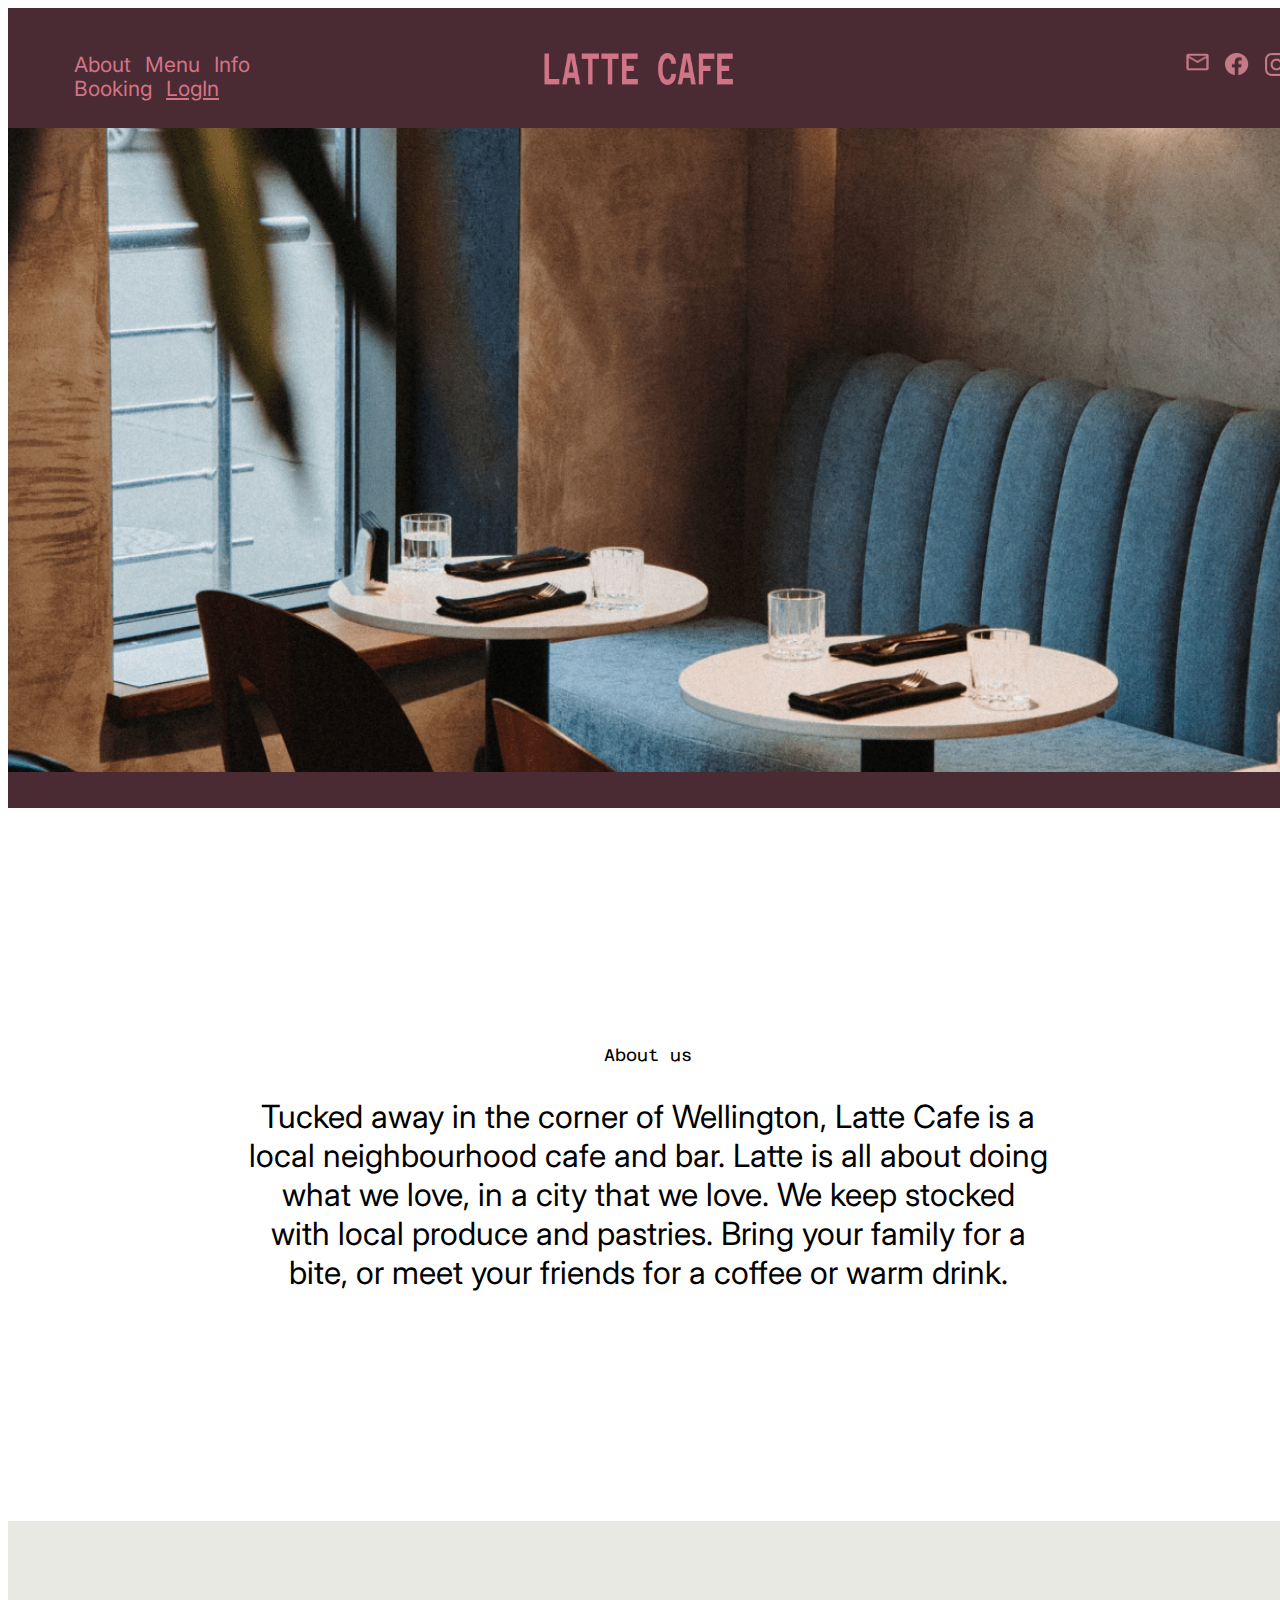
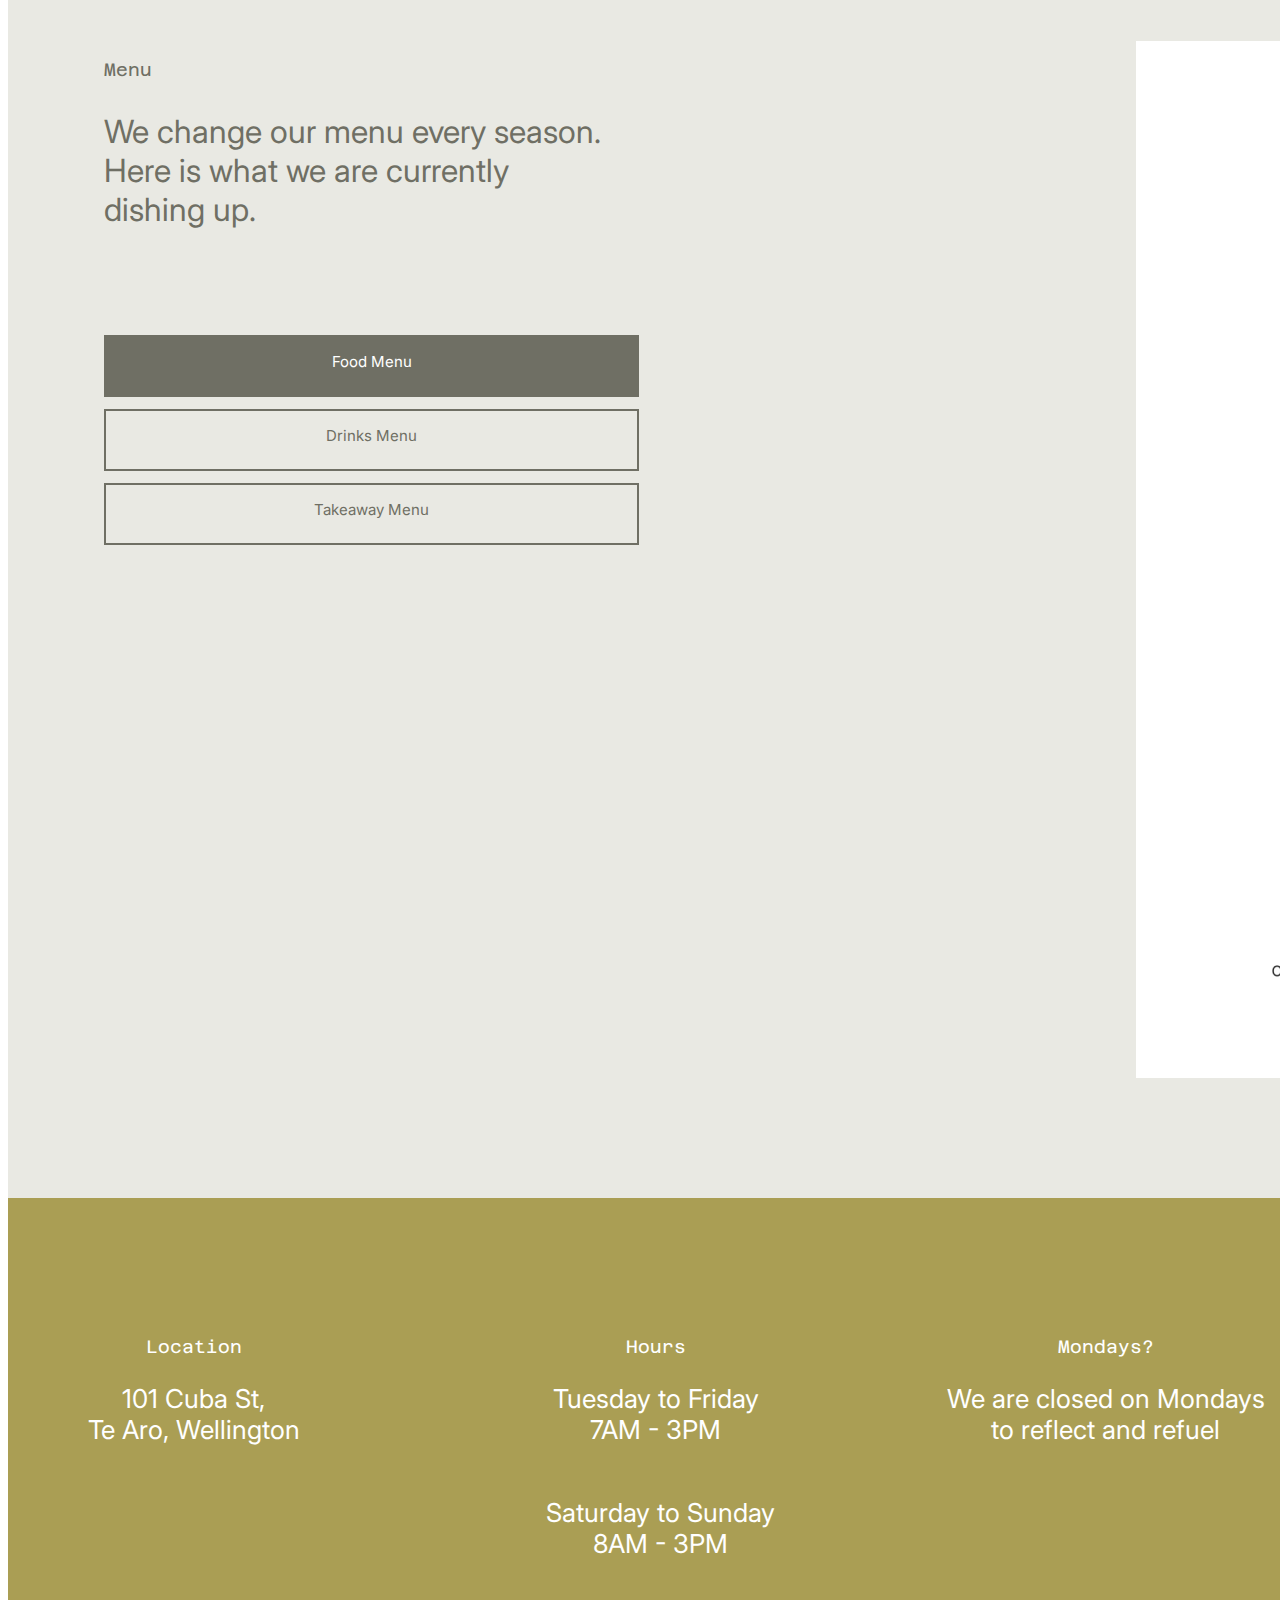
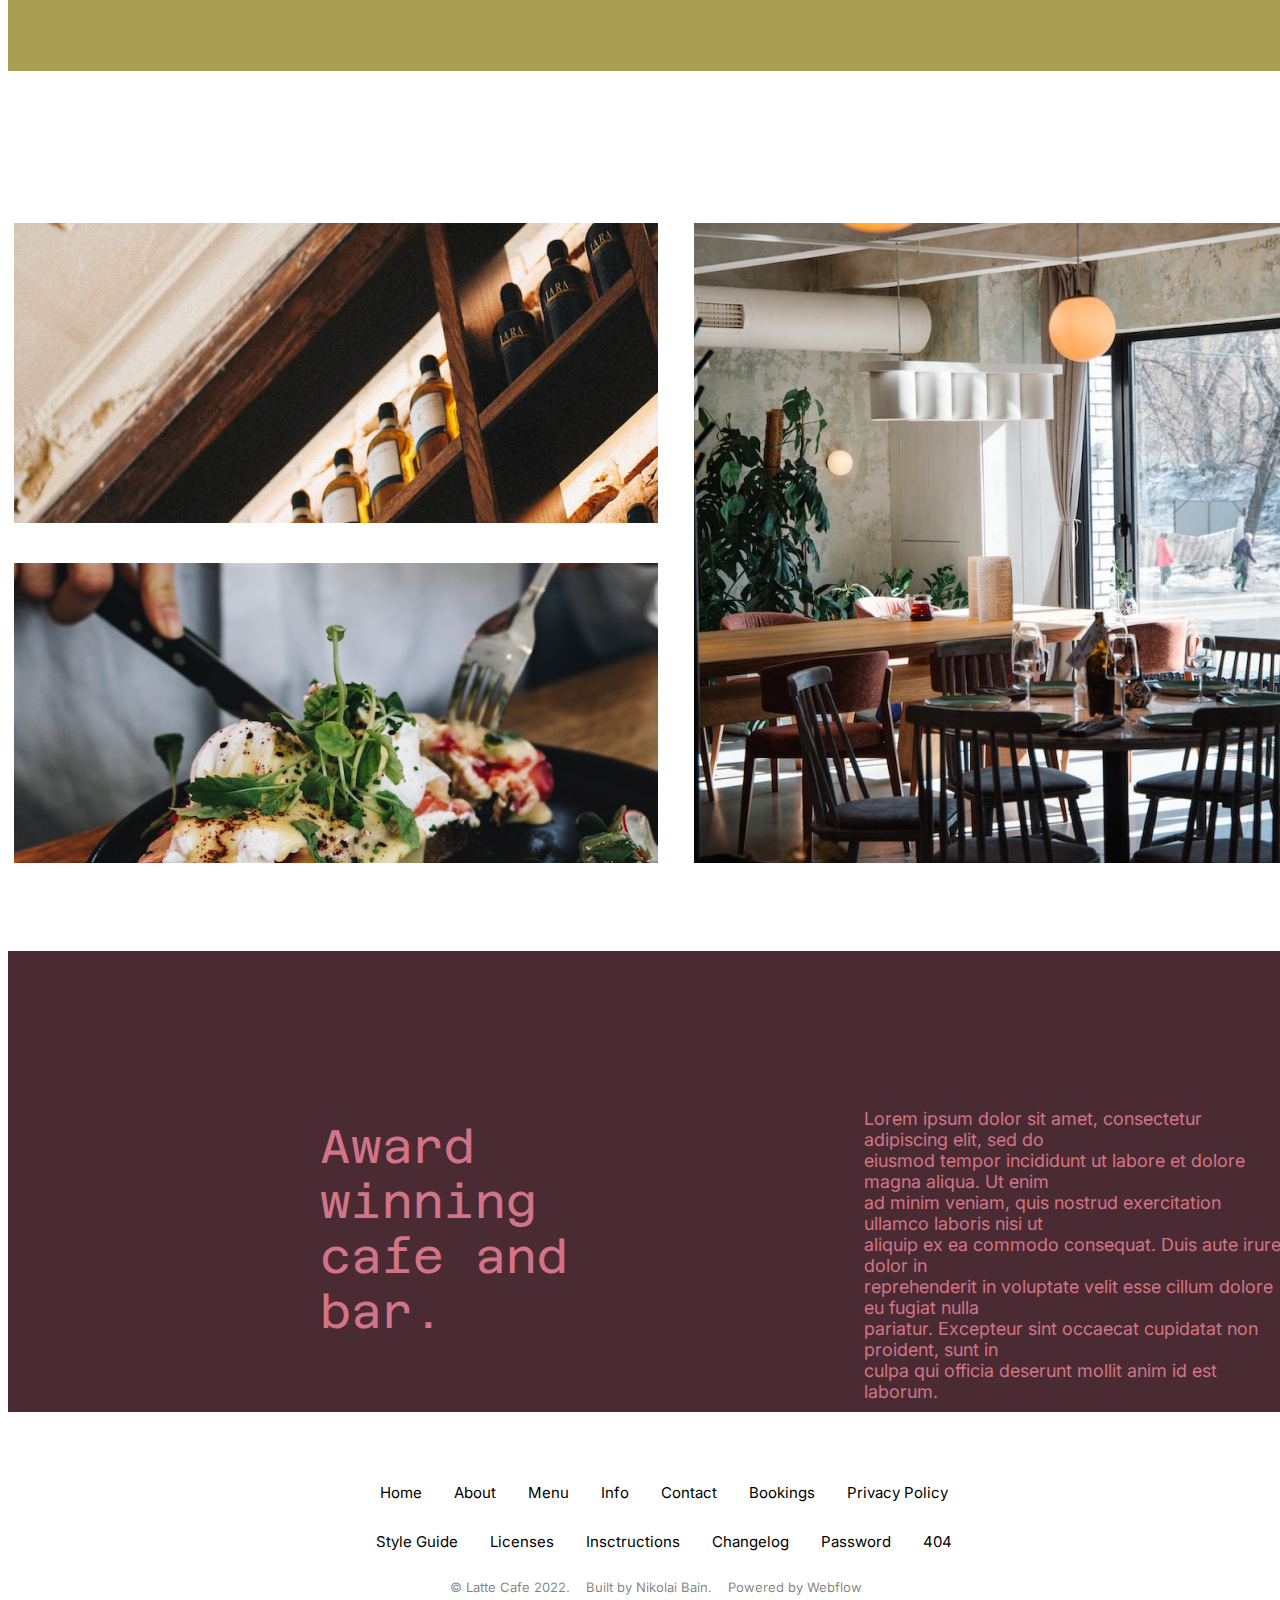
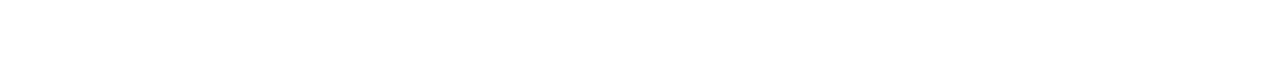
<file: index.html>
<!DOCTYPE html>

<head>
    <meta charset="UTF-8">
    <link rel="stylesheet" href="css/style.css">
    <link href="https://fonts.googleapis.com/css2?family=Inter&display=swap" rel="stylesheet">
    <link
        href="https://fonts.googleapis.com/css2?family=Azeret+Mono:ital,wght@0,500;1,400;1,500&family=Inter&display=swap"
        rel="stylesheet">
    <title>LATTE CAFE</title>
</head>

<body class="container">
    <div class="headBlock">

        <div class=wrapper>

            <nav class="menu">
                <a href="#YakAbout" class="nav-link">About</a>
                <a href="#YakMenu" class="nav-link">Menu</a>
                <a href="#YakHoursInfo" class="nav-link">Info</a>
                <a href="" class="nav-link">Booking</a>
                <a href="login.html" class="nav-link"><ins>LogIn</ins></a>
            </nav>
            <div class="imageBlock">
                <img class="imageOne" src="img/naming.png">
            </div>

            <div class="socials">
                <img class="letterImage" src="img/letter.png">
                <img class="facebookImage" src="img/facebook.png">
                <img class="instaImage" src="img/insta.png">
            </div>
        </div>
    </div>

    <div class="middleBlock">
        <img class="cafeImage" src="img/chairs.jpg">
    </div>

    <div class="aboutBlock">
        <a name="YakAbout"></a>
        <div class="centerTextBlock">
            <p class="about">About us</p>
            <p class="textAbout">Tucked away in the corner of Wellington,
                Latte Cafe is a <br> local neighbourhood cafe and bar.
                Latte is all about doing <br>what we love, in a city that
                we love. We keep stocked <br> with local produce and
                pastries. Bring your family for a <br> bite, or meet your
                friends for a coffee or warm drink.</p>
        </div>
    </div>

    <div class="menuBlock">
        <a name="YakMenu"></a>
        <div class="centerMenuBlock">
            <div class="leftSide">
                <div class="words">
                    <p class="menuWord">Menu</p>
                    <p class="someText">We change our menu every season. <br>
                        Here is what we are currently <br> dishing up.</p>
                </div>

                <div class="rectangles">
                    <div class="rectangle1">
                        <p class="rectangle1Text">
                            Food Menu
                        </p>
                    </div>
                    <div class="space"><br></div>
                    <div class="rectangle2">
                        <p class="otherRectanglesText">
                            Drinks Menu
                        </p>
                    </div>
                    <div class="space"><br></div>
                    <div class="rectangle3">
                        <p class="otherRectanglesText">
                            Takeaway Menu
                        </p>
                    </div>
                </div>
            </div>
            <div class="rightSide">
                <img class="menuImage" src="img/menu.jpg">
            </div>
        </div>

    </div>

    <div class="timeBlock">
        <a name="YakHoursInfo"></a>
        <div class="hoursBlock">
            <div class="upHoursBlock">
                <div class="leftHoursBlock">
                    <p class="firstRow">Location</p>
                    <p class="secondRow">101 Cuba St,<br>Te Aro, Wellington</p>
                </div>
                <div class="centerHoursBlock">
                    <p class="firstRow">Hours</p>
                    <p class="secondRow">Tuesday to Friday<br>7AM - 3PM</p>
                </div>
                <div class="rightHoursBlock">
                    <p class="firstRow">Mondays?</p>
                    <p class="secondRow">We are closed on Mondays<br>to reflect and refuel</p>
                </div>
            </div>
            <div class="downHoursBlock">
                <div class="bottomHoursBlock">
                    <p class="secondRow">Saturday to Sunday<br>8AM - 3PM</p>
                </div>
            </div>
        </div>
    </div>

    <div class="cafePhotosBlock">
        <div class="cafePhotos">
            <div class="leftPictures">
                <img class="bottlesPicture" src="img/bottles.jpg">
                <img class="foodPicture" src="img/food.jpg">
            </div>
            <div class="rightPicture">
                <img class="chairPicture" src="img/cafe.jpg">
            </div>
        </div>
    </div>

    <div class="infoBlock">
        <div class="infoTextBlock">
            <div class="leftInfo">
                <p class="leftInfoText">Award winning <br> cafe and bar.</p>
            </div>
            <div class="rightInfo">
                <p class="rightInfoText">Lorem ipsum dolor sit amet, consectetur adipiscing elit, sed do<br>
                    eiusmod tempor incididunt ut labore et dolore magna aliqua. Ut enim <br>
                    ad minim veniam, quis nostrud exercitation ullamco laboris nisi ut <br>
                    aliquip ex ea commodo consequat. Duis aute irure dolor in <br>
                    reprehenderit in voluptate velit esse cillum dolore eu fugiat nulla <br>
                    pariatur. Excepteur sint occaecat cupidatat non proident, sunt in <br>
                    culpa qui officia deserunt mollit anim id est laborum.</p>
            </div>
        </div>
    </div>

    <div class="lastBlock">

        <div class="quadrLastBlock">

            <div class="firstRowLast">
                <p class="blackWords">Home</p>
                <p class="blackWords">About</p>
                <p class="blackWords">Menu</p>
                <p class="blackWords">Info</p>
                <p class="blackWords">Contact</p>
                <p class="blackWords">Bookings</p>
                <p class="blackWords">Privacy Policy</p>
            </div>

            <div class="secondRowLast">
                <p class="blackWords">Style Guide</p>
                <p class="blackWords">Licenses</p>
                <p class="blackWords">Insctructions</p>
                <p class="blackWords">Changelog</p>
                <p class="blackWords">Password</p>
                <p class="blackWords">404</p>
            </div>

            <div class="thirdRowLast">
                <p class="transparentWords">© Latte Cafe 2022.</p>
                <p class="transparentWords">Built by Nikolai Bain.</p>
                <p class="transparentWords">Powered by Webflow</p>
            </div>

        </div>

    </div>

</body>

</html>
</file>
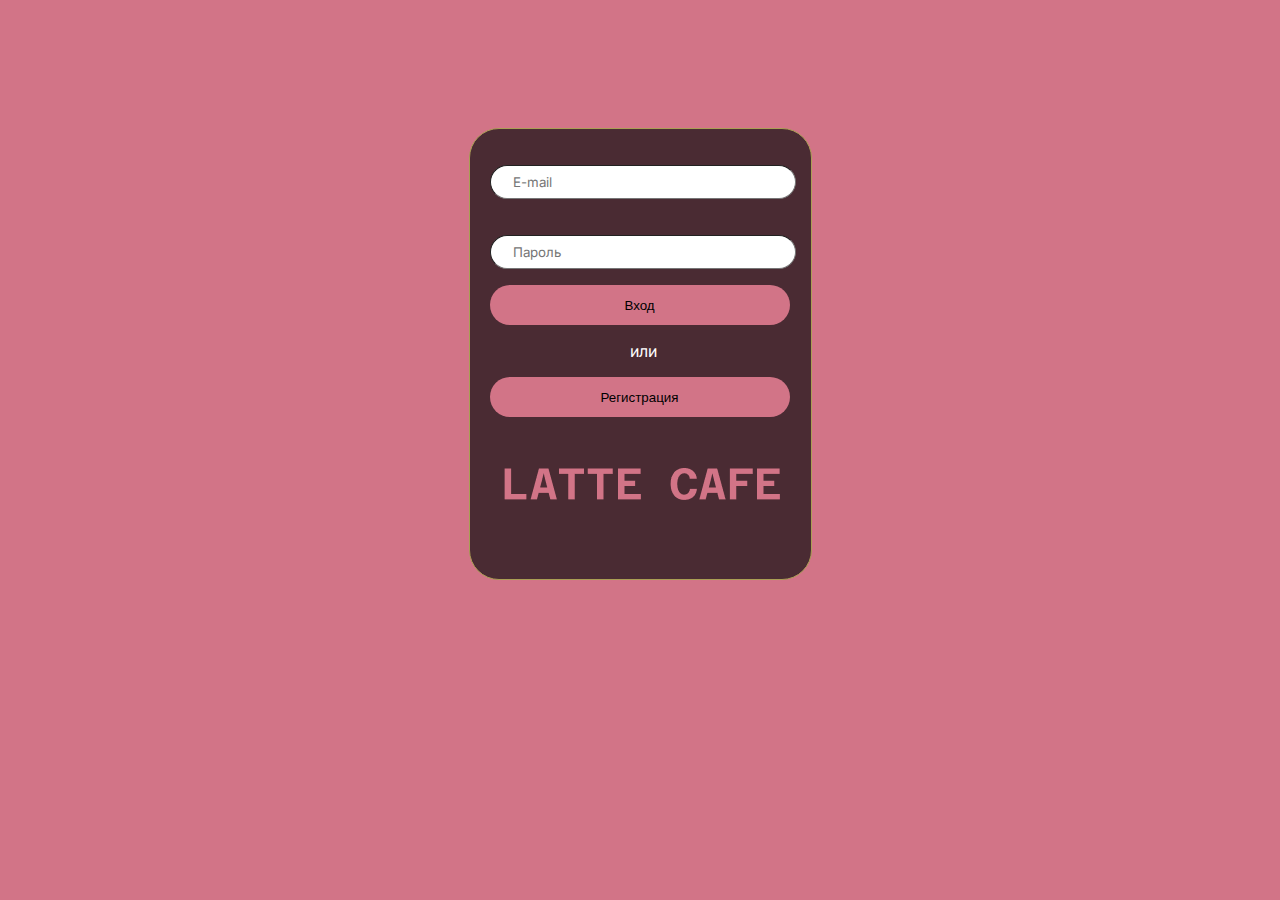
<file: login.html>
<!DOCTYPE html>
<html>

<head>
    <meta charset="utf-8">
    <title>Вход</title>
    <link rel="stylesheet" href="css/login.css">
    <link href="https://fonts.googleapis.com/css2?family=Inter&display=swap" rel="stylesheet">
</head>

<body>
    <div class="mainblock">
        <form action="">
            <p><input class="text" maxlength="25" size="40" name="email" placeholder="E-mail"></p>
            <p><input class="text" type="password" maxlength="25" size="40" name="password" placeholder="Пароль"></p>

            <a href="#openModal">
                <p><input type="button" class="button" value="Вход" color></p>
            </a>

            <div class="other">
                <p>или</p>
            </div>

            <p><input type="button" class="button" value="Регистрация"
                    onclick="window.location.href = 'registration.html'" /></p>


        </form>

        <div id="openModal" class="modalbackground">
            <div class="modalwindow">
                <h3>Вы успешно вошли!</h3>
                <a href="index.html">Закрыть</a>
            </div>
        </div>

        <br>

        <div class="imageBlock">
            <img class="imageOne" src="img/naming.png">
        </div>

    </div>
</body>

</html>
</file>
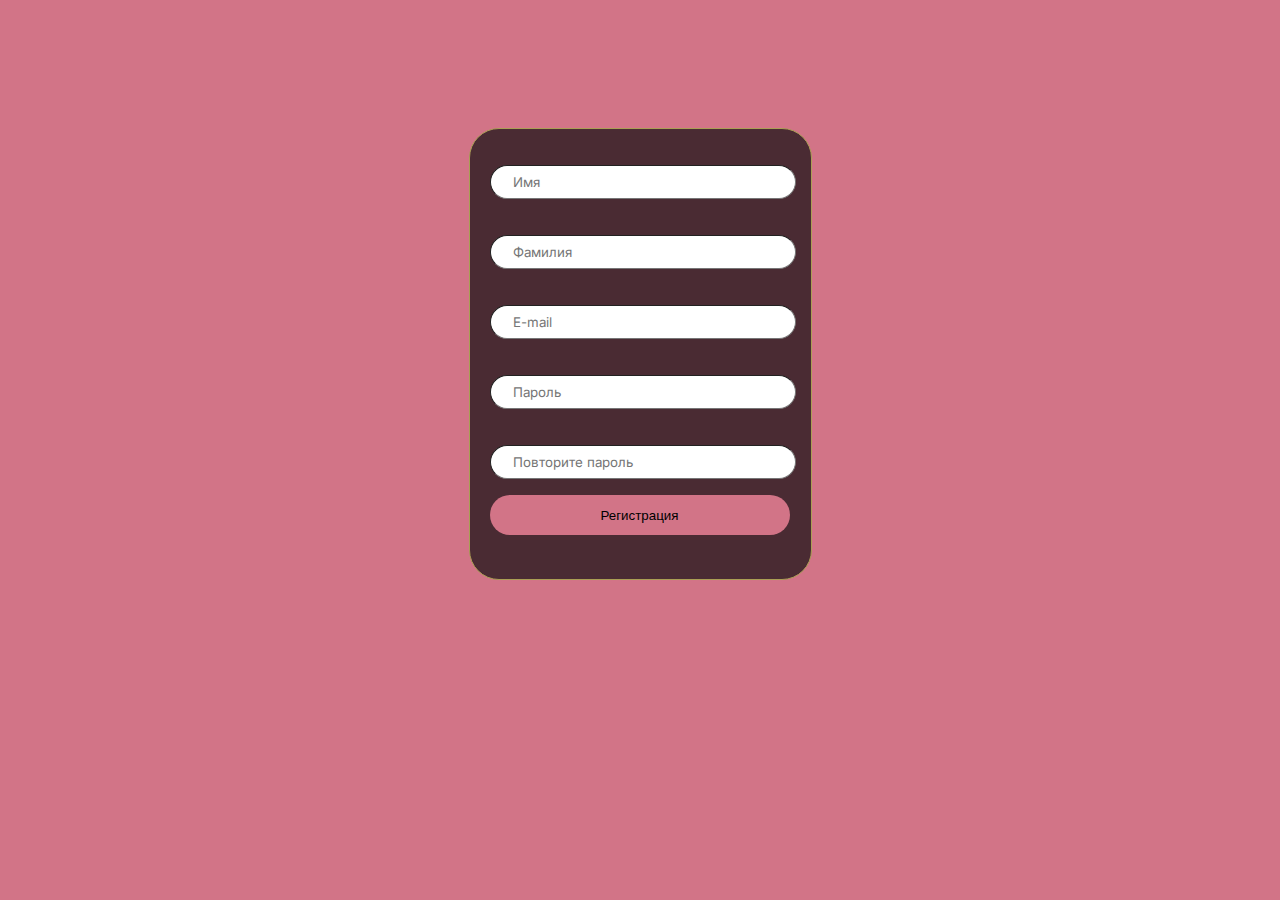
<file: registration.html>
<!DOCTYPE html>
<html>

<head>
  <meta charset="utf-8">
  <title>Регистрация</title>
  <link rel="stylesheet" href="css/login.css">
  <link href="https://fonts.googleapis.com/css2?family=Inter&display=swap" rel="stylesheet">
</head>

<body>

  <div class="mainblock">
    <form action="">
      <p><input class="text" maxlength="25" size="40" name="name" required placeholder="Имя"></p>
      <p><input class="text" maxlength="25" size="40" name="surname" placeholder="Фамилия"></p>
      <p><input class="text" maxlength="25" size="40" name="email" required placeholder="E-mail"></p>
      <p><input class="text" type="password" maxlength="25" size="40" name="password" required placeholder="Пароль"></p>
      <p><input class="text" type="password" maxlength="25" size="40" name="repeatpassword" required
          placeholder="Повторите пароль"></p>
      <a href="#openModal">
        <p><input type="button" class="button" value="Регистрация"></p>
      </a>
  </div>

  <div id="openModal" class="modalbackground">
    <div class="modalwindow">
      <h3>Вы успешно зарегистрировались!</h3>
      <a href="login.html">Закрыть</a>
    </div>
  </div>
  </form>
</body>

</html>
</file>
<file: css/style.css>
.body {
    margin: 0 ;

}

.container{
    width: 100%;
    min-width: 760px;

}

.headBlock {
    max-width: 100%;
    height: 120px;
    background-color: #4A2B33;
    /* min-width: 1600px; */

}

.wrapper{
    padding-top: 44.53px;
    display: flex;
    padding-left: 56px;
    /* min-width: 1600px; */
    
}

.nav-link {
    text-decoration: none;
    padding-left: 10px;
    font-size: 21px;
    line-height: 24px;
    font-family: "Inter";
    color: #D27487;
}

.imageBlock{
    padding-left: 20%;
    justify-content: center;
}

.imageOne{
    display: flex;
    justify-content: center;
    align-items: center;
    max-width: 100%;
    max-height: 100%;
    width: 276px;
    height: 32px;
}

.socials{
    display: flex;
    padding-left: 37%;
    
} 

.letterImage{
    width: 23.2px;
    height: 18.56px;
}

.facebookImage{
    margin-left: 16.4px;
    width: 23.19px;
    height: 23.05px;
}

.instaImage{
    margin-left: 16.4px;
    width: 22.99px;
    height: 23px;
}

.middleBlock{
    width: 100%;
    height: 680px;
    background-color: #4A2B33;
    display:flex;
    justify-content: center; 
    /* min-width: 1600px; */

}

.cafeImage{
    padding-left: 56px;
    margin-right: 56px;
    width: 100%;
    height: 644px;
    bottom: 36px;
}

.aboutBlock{
    background-color: white;
    width: 100%;
    height: 713px;
}

.centerTextBlock{
    padding-top: 220px;
}

.about{
    font-family: "Azeret Mono";
    text-align: center;
    font-size: 17px;
}

.textAbout{
    font-family: "Inter";
    text-align: center;
    font-size: 32px;
}

.menuBlock{
    background-color: #E9E9E3;
    height: 1277px;
    display: flex;
}

.centerMenuBlock{
    display: flex;
    padding-top: 120px;
    padding-bottom: 120px;
}

.leftSide{
    padding-left: 96px;
}

.menuWord{
    font-family: "Azeret Mono";
    font-size: 18px;
    color:#6F6F64;
    
}

.someText{
    font-family: "Inter";
    font-size: 32px;
    color:#6F6F64;
}

.rectangles{
    padding-top: 74px;

} 

.rectangle1{

    width: 531px;
    height: 58px;
    border: 2px solid;
    border-color: #6F6F64;
    background-color:  #6F6F64;

}

.rectangle2{
   
    width: 531px;
    height: 58px;
    border: 2px solid;
    border-color: #6F6F64
}

.rectangle3{
    width: 531px;
    height: 58px;
    border: 2px solid;
    border-color: #6F6F64
}

.rectangle1Text{
    font-family: "Inter";
    font-size: 15px;
    color:white;

    text-align: center;
}

.otherRectanglesText{
    font-family: "Inter";
    font-size: 15px;
    color: #6F6F64;
    text-align: center;

}

.space{
    height: 12px;
}

.menuImage{
    height: 1037px;
    width: 664px;
    padding-left: 497px; 
}

.timeBlock{
    background-color: #AA9E54;
    height: 473px;
}

.hoursBlock{
    padding-top: 120px;
    padding-left: 56px;
}

.upHoursBlock{
    display: flex;
    justify-content: center;
}

.centerHoursBlock{
    padding-left: 253px;
}
.rightHoursBlock{
    padding-left: 188px;
}

.downHoursBlock{
    padding-right: 32px;
}

.firstRow{
    font-family: "Azeret Mono";
    font-size: 18px;
    color: white;
    text-align: center;
}

.secondRow{
    font-family: "Inter";
    font-size: 26px;
    color: white;
    text-align: center;
}

.cafePhotosBlock{
    background-color: white;
    height: 880px;
}
.cafePhotos{
    display: flex;
    padding-top: 152px;
    padding-bottom: 120px;
    padding-left: 56px;
    height: 640px;
    justify-content: center;
}

.bottlesPicture{
    width: 644px;
    height: 300px;
    position: absolute;

}

.foodPicture{
    width: 644px;
    height: 300px;
    position: absolute;
    padding-top: 340px;
}

.chairPicture{
    width: 644px;
    height: 640px;
    padding-left: 680px; 
}

.infoBlock{
    background-color: #4A2B33;
    height:461px;
}
.infoTextBlock{
    display: flex;
}

.leftInfoText{
    font-family: "Azeret Mono";
    font-size: 47px;
    color: #D27487;
    padding-top: 121px;
    padding-left: 312px;
    
}

.rightInfoText{
    padding-top: 139px;
    padding-left: 267px;
    font-family: "Inter";
    font-size: 18px;
    color: #D27487;
}

.lastBlock{
    background-color: white;
    height: 187px;
    
}

.quadrLastBlock{
    padding-top: 56px;
    padding-bottom: 56px;
}

.firstRowLast{
    display: flex;
    justify-content: center;
}

.secondRowLast{
    display: flex;
    justify-content: center;
}

.thirdRowLast{
    display: flex;
    justify-content: center;
}

.blackWords{
    font-family: "Inter";
    font-size: 15px;
    padding-left: 32px;
}

.transparentWords{
    font-family: "Inter";
    font-size: 13px;
    color: rgba(0,0,0,0.5);
    padding-left: 16px;
}
</file>
<file: css/login.css>
body{
    left: 0;
    top: 0;
    margin-bottom: 10px;
    margin: 0;
    padding: 0;
    border: 0;
    background-color:  #D27487;
    display: flex; 
    align-items: center; 
    justify-content: center; 
    margin-top:10%;
}


.button{
    border: 0;
    border-radius: 30px;
    background-color: #D27487;
    margin-left: 20px;
    width: 300px;
    height: 40px;
    transition: 1s;
    
}

.button:hover {
    border: 3px solid #D27487;
    background-color: #fff;
}

::placeholder{
    padding-left: 20px;
}

.text{
    margin-top: 20px;
    margin-left: 20px;
    border-width: 1px;
    border-radius: 30px;
    width: 300px;
    height: 30px;
    font-family: "Inter";
}

.other{
    font-family: "Inter";
    margin-left: 160px;
    color: white;
}

.parent {
    width: 100%;
    height: 100%;
    position: absolute;
    top: 0;
    left: 0;
    overflow: auto;
}
.mainblock{
    position: relative; 
    width: 341px;
    height: 450px;
    border: 1px solid #AA9E54;
    background-color:  #4A2B33;
    border-radius: 30px;
    transition: 0.5s;

} 

.mainblock:hover{
    box-shadow: 4px 10px 10px  #D27487;
    
}

.modalbackground {
    margin: 0; 
    padding: 0; 
    position: fixed; 
    top:0; 
    bottom:0;
    left:0;
    right:0;
    background: rgba(0,0,0,0.5); 
    z-index:100; 
    opacity:0; 
    pointer-events: none; 
    }
    
    .modalbackground:target {
        opacity: 1; 
        pointer-events: auto; 
        
    }
    
    .modalwindow {
        width: 100%;
        max-width: 300px;
        margin: 10% auto;
        padding: 2%;
        background: white;
        border-radius: 30px;
    }
    
    .modalwindow h3 {
    color: #D27487;
    padding: 0;
    text-align: center;
    }
    
    .modalwindow a {
    display: block;
    color:  #D27487;
    background: #4A2B33;
    padding: 2%;
    margin: 0 auto;
    margin-top: 30px;
    width: 20%;
    border-radius: 3px;
    text-align: center;
    text-decoration: none;
    border-radius: 30px;
    }

    .modalwindow a:hover {
    background: #4A2B33;
    }

    .imageBlock{
        justify-content: center;
        padding-top: 5%;
        padding-left: 10%;
    }

    .imageOne{
        display: flex;
        justify-content: center;
        align-items: center;
        max-width: 100%;
        max-height: 100%;
        width: 276px;
        height: 32px;
    }
</file>
